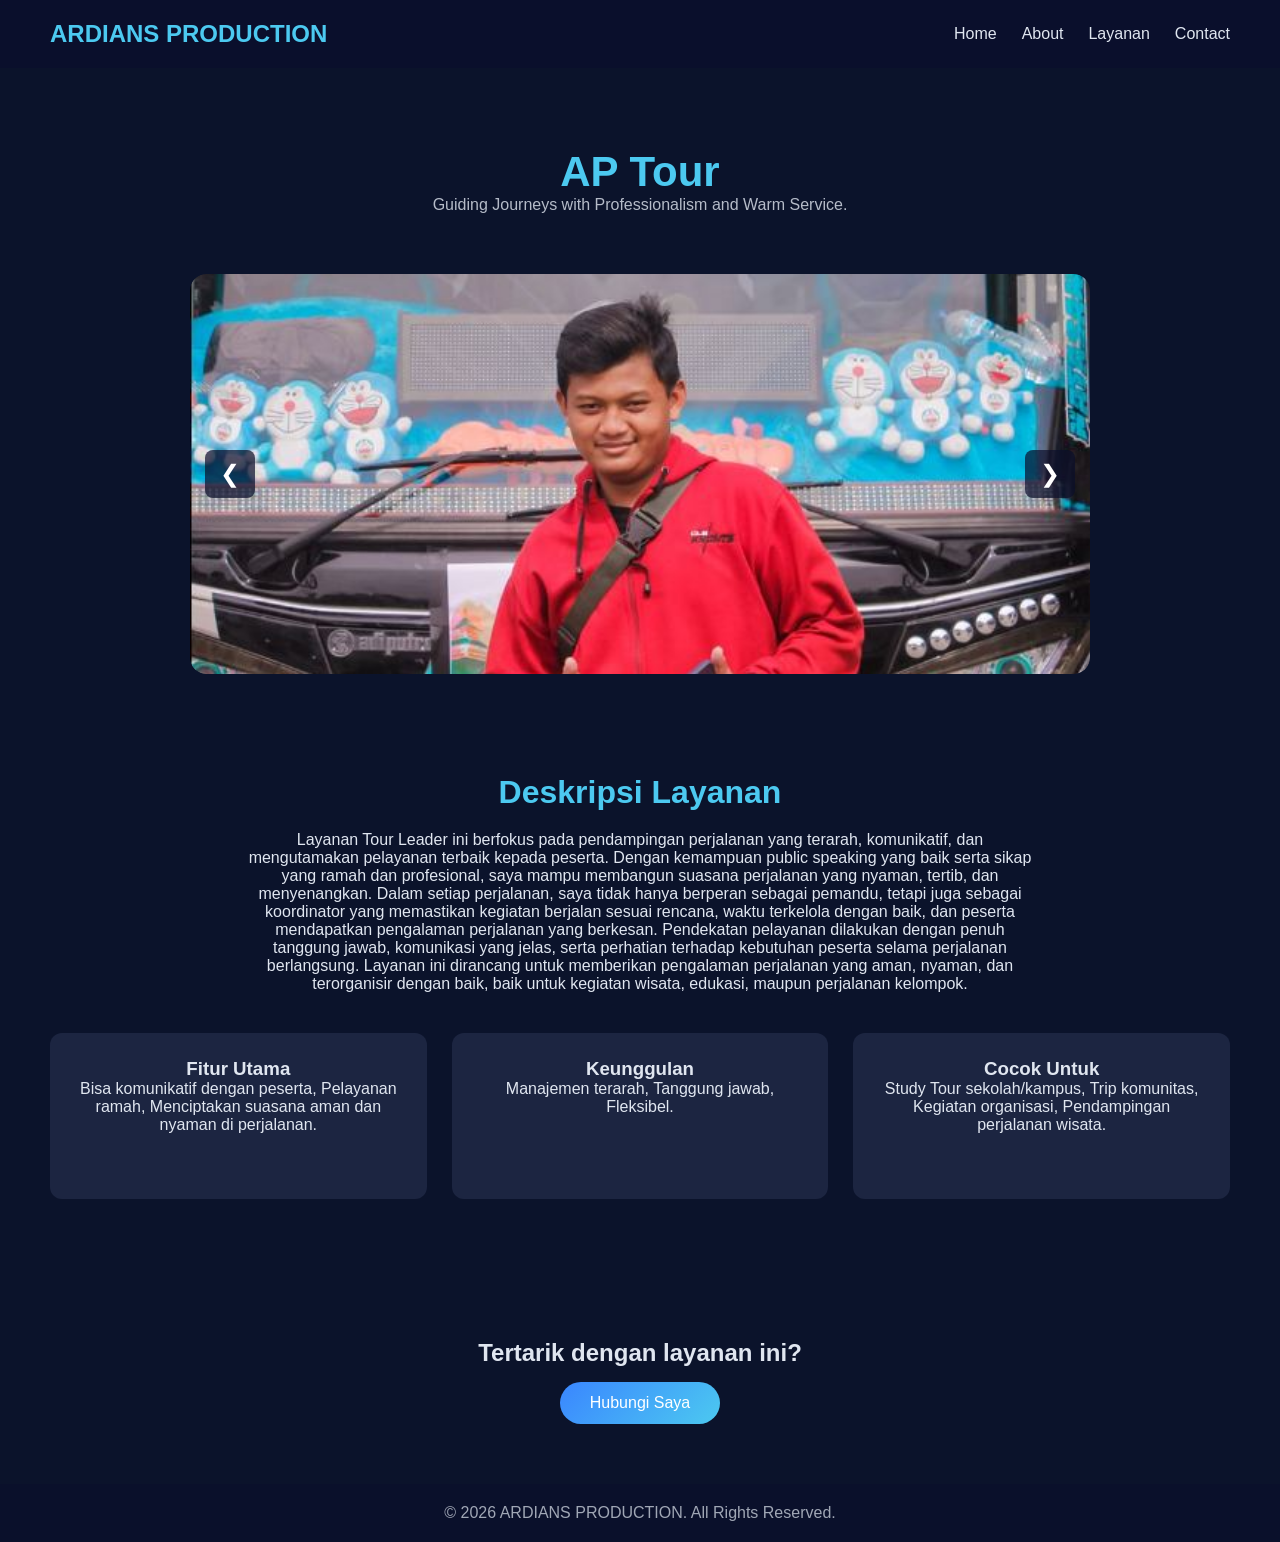
<file: layanan3.html>
<!DOCTYPE html>
<html lang="id">
<head>
    <meta charset="UTF-8">
    <meta name="viewport" content="width=device-width, initial-scale=1.0">
    <title>Tour Leader | AP</title>
    <link rel="stylesheet" href="layanan.css">
</head>
<body>

    <!-- NAVBAR -->
    <header>
        <nav class="navbar">
            <div class="logo">ARDIANS PRODUCTION</div>
            <ul class="nav-links">
                <li><a href="index.html">Home</a></li>
                <li><a href="index.html#about">About</a></li>
                <li><a href="index.html#services">Layanan</a></li>
                <li><a href="index.html#contact">Contact</a></li>
            </ul>
        </nav>
    </header>

    <!-- HERO TITLE -->
    <section class="hero-title">
        <h1>AP Tour</h1>
        <p>Guiding Journeys with Professionalism and Warm Service.</p>
    </section>

    <!-- SLIDER BANNER -->
    <section class="slider-section">
        <div class="slider">
            <div class="slides">
                <img src="Tour.JPG" class="slide active">
                <img src="Tour2.jpg" class="slide">
                <img src="Tour3.jpg" class="slide">
            </div>

            <!-- BUTTON -->
            <button class="prev" onclick="prevSlide()">❮</button>
            <button class="next" onclick="nextSlide()">❯</button>
        </div>
    </section>

    <!-- DESKRIPSI LAYANAN -->
    <section class="service-detail">
        <h2>Deskripsi Layanan</h2>
        <p>
            Layanan Tour Leader ini berfokus pada pendampingan perjalanan yang terarah, komunikatif, dan mengutamakan pelayanan terbaik kepada peserta. Dengan kemampuan public speaking yang baik serta sikap yang ramah dan profesional, saya mampu membangun suasana perjalanan yang nyaman, tertib, dan menyenangkan.
            Dalam setiap perjalanan, saya tidak hanya berperan sebagai pemandu, tetapi juga sebagai koordinator yang memastikan kegiatan berjalan sesuai rencana, waktu terkelola dengan baik, dan peserta mendapatkan pengalaman perjalanan yang berkesan. Pendekatan pelayanan dilakukan dengan penuh tanggung jawab, komunikasi yang jelas, serta perhatian terhadap kebutuhan peserta selama perjalanan berlangsung.
            Layanan ini dirancang untuk memberikan pengalaman perjalanan yang aman, nyaman, dan terorganisir dengan baik, baik untuk kegiatan wisata, edukasi, maupun perjalanan kelompok.
        </p>

        <div class="detail-grid">
            <div class="detail-card">
                <h3>Fitur Utama</h3>
                <p>Bisa komunikatif dengan peserta, Pelayanan ramah, Menciptakan suasana aman dan nyaman di perjalanan.</p>
            </div>

            <div class="detail-card">
                <h3>Keunggulan</h3>
                <p>Manajemen terarah, Tanggung jawab, Fleksibel.</p>
            </div>

            <div class="detail-card">
                <h3>Cocok Untuk</h3>
                <p>Study Tour sekolah/kampus, Trip komunitas, Kegiatan organisasi, Pendampingan perjalanan wisata.</p>
            </div>
        </div>
    </section>

    <!-- CTA -->
    <section class="cta">
        <h2>Tertarik dengan layanan ini?</h2>
        <a href="https://wa.me/6281284864060" class="cta-button">Hubungi Saya</a>
    </section>

    <!-- FOOTER -->
    <footer>
        <p>© 2026 ARDIANS PRODUCTION. All Rights Reserved.</p>
    </footer>

<script src="slider.js"></script>
</body>
</html>
</file>
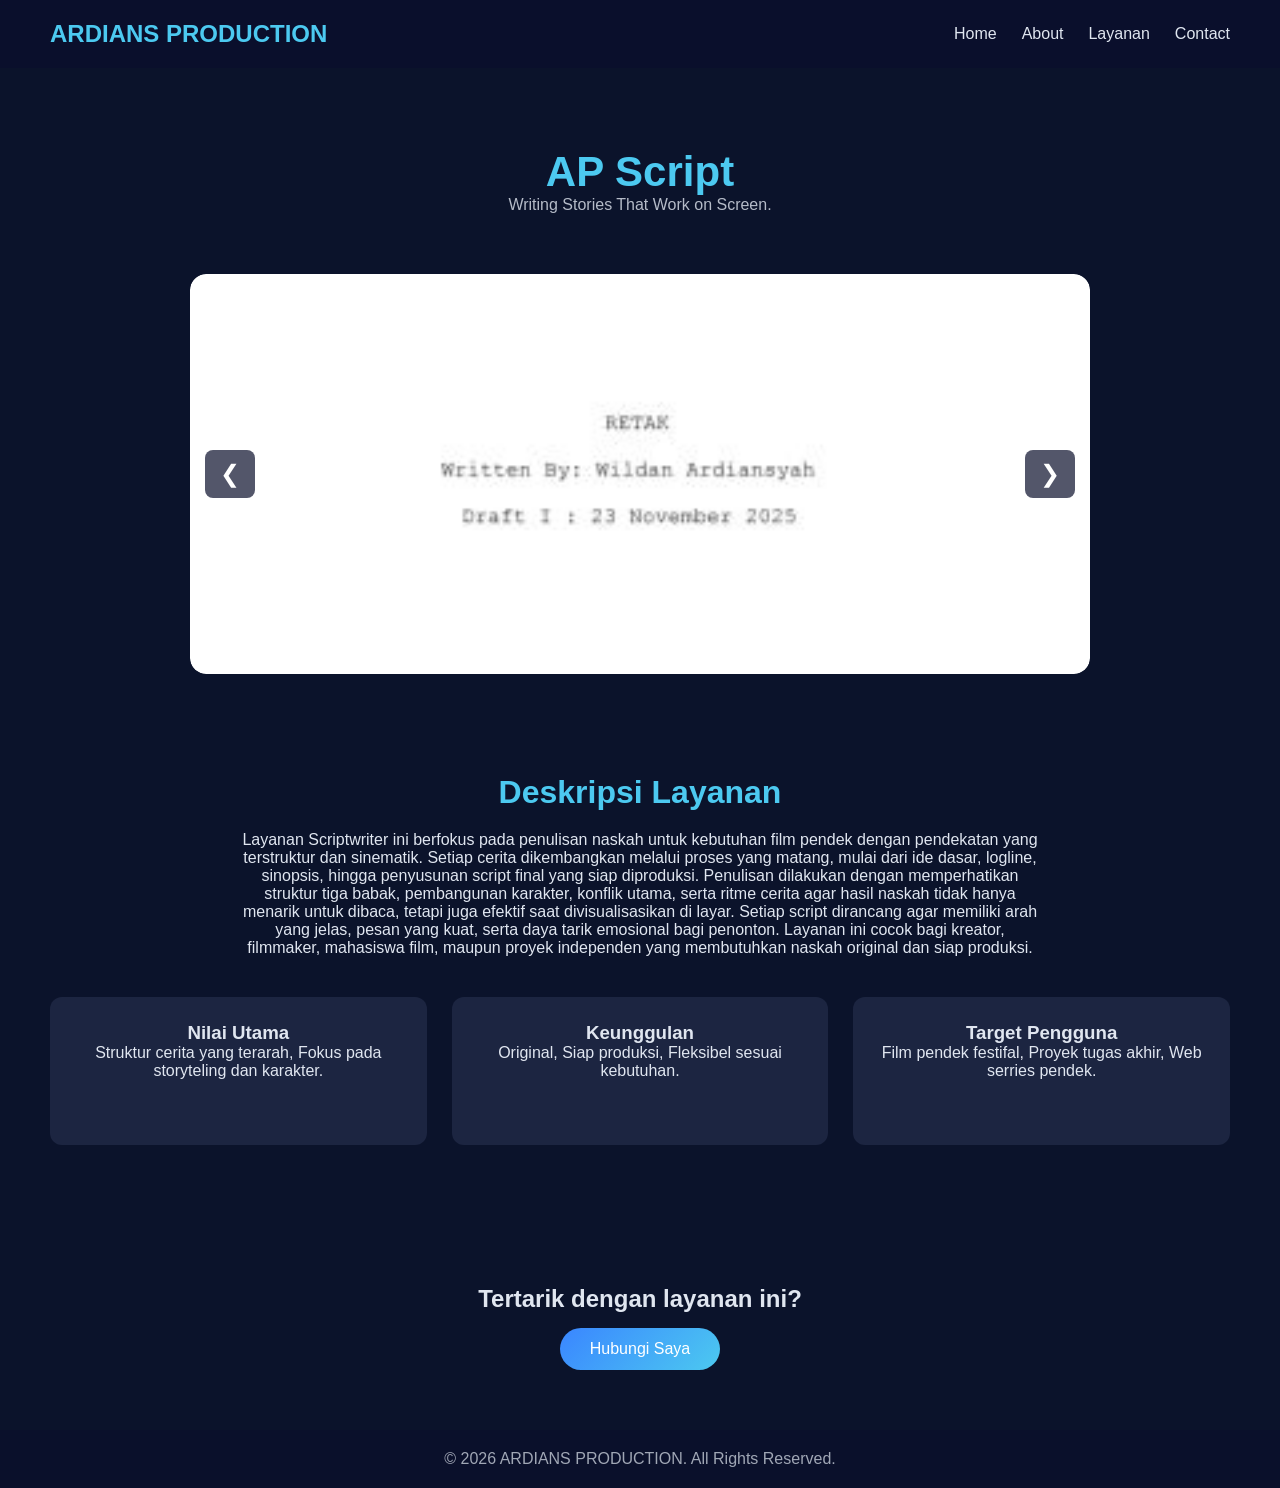
<file: layanan5.html>
<!DOCTYPE html>
<html lang="id">
<head>
    <meta charset="UTF-8">
    <meta name="viewport" content="width=device-width, initial-scale=1.0">
    <title>Script| AP</title>
    <link rel="stylesheet" href="layanan.css">
</head>
<body>

    <!-- NAVBAR -->
    <header>
        <nav class="navbar">
            <div class="logo">ARDIANS PRODUCTION</div>
            <ul class="nav-links">
                <li><a href="index.html">Home</a></li>
                <li><a href="index.html#about">About</a></li>
                <li><a href="index.html#services">Layanan</a></li>
                <li><a href="index.html#contact">Contact</a></li>
            </ul>
        </nav>
    </header>

    <!-- HERO TITLE -->
    <section class="hero-title">
        <h1>AP Script</h1>
        <p>Writing Stories That Work on Screen.</p>
    </section>

    <!-- SLIDER BANNER -->
    <section class="slider-section">
        <div class="slider">
            <div class="slides">
                <img src="Script.jpg" class="slide active">
                <img src="Script2.JPG" class="slide">
                <img src="Script3.JPG" class="slide">
            </div>

            <!-- BUTTON -->
            <button class="prev" onclick="prevSlide()">❮</button>
            <button class="next" onclick="nextSlide()">❯</button>
        </div>
    </section>

    <!-- DESKRIPSI LAYANAN -->
    <section class="service-detail">
        <h2>Deskripsi Layanan</h2>
        <p>
            Layanan Scriptwriter ini berfokus pada penulisan naskah untuk kebutuhan film pendek dengan pendekatan yang terstruktur dan sinematik. Setiap cerita dikembangkan melalui proses yang matang, mulai dari ide dasar, logline, sinopsis, hingga penyusunan script final yang siap diproduksi.
            Penulisan dilakukan dengan memperhatikan struktur tiga babak, pembangunan karakter, konflik utama, serta ritme cerita agar hasil naskah tidak hanya menarik untuk dibaca, tetapi juga efektif saat divisualisasikan di layar. Setiap script dirancang agar memiliki arah yang jelas, pesan yang kuat, serta daya tarik emosional bagi penonton.
            Layanan ini cocok bagi kreator, filmmaker, mahasiswa film, maupun proyek independen yang membutuhkan naskah original dan siap produksi.
        </p>

        <div class="detail-grid">
            <div class="detail-card">
                <h3>Nilai Utama</h3>
                <p>Struktur cerita yang terarah, Fokus pada storyteling dan karakter.</p>
            </div>

            <div class="detail-card">
                <h3>Keunggulan</h3>
                <p>Original, Siap produksi, Fleksibel sesuai kebutuhan.</p>
            </div>

            <div class="detail-card">
                <h3>Target Pengguna</h3>
                <p>Film pendek festifal, Proyek tugas akhir, Web serries pendek.</p>
            </div>
        </div>
    </section>

    <!-- CTA -->
    <section class="cta">
        <h2>Tertarik dengan layanan ini?</h2>
        <a href="https://wa.me/6281284864060" class="cta-button">Hubungi Saya</a>
    </section>

    <!-- FOOTER -->
    <footer>
        <p>© 2026 ARDIANS PRODUCTION. All Rights Reserved.</p>
    </footer>

<script src="slider.js"></script>
</body>
</html>
</file>
<file: layanan.css>
* {
    margin: 0;
    padding: 0;
    box-sizing: border-box;
    font-family: Arial, Helvetica, sans-serif;
}

body {
    background-color: #0b132b;
    color: #e0e6f0;
}

/* NAVBAR */
.navbar {
    display: flex;
    justify-content: space-between;
    align-items: center;
    padding: 20px 50px;
    background-color: #0a0f2c;
}

.logo {
    font-size: 24px;
    font-weight: bold;
    color: #4cc9f0;
}

.nav-links {
    list-style: none;
    display: flex;
    gap: 25px;
}

.nav-links a {
    text-decoration: none;
    color: #e0e6f0;
    transition: 0.3s;
}

.nav-links a:hover {
    color: #4cc9f0;
}

/* HERO TITLE */
.hero-title {
    text-align: center;
    padding: 80px 20px 40px;
}

.hero-title h1 {
    font-size: 42px;
    color: #4cc9f0;
}

.hero-title p {
    opacity: 0.8;
}

/* SLIDER */
.slider-section {
    display: flex;
    justify-content: center;
    padding: 20px;
}

.slider {
    position: relative;
    width: 80%;
    max-width: 900px;
    overflow: hidden;
    border-radius: 16px;
}

.slides {
    position: relative;
    width: 100%;
    height: 400px;
}

.slide {
    position: absolute;
    width: 100%;
    height: 400px;
    object-fit: cover;
    opacity: 0;
    transition: opacity 0.8s ease-in-out;
    border-radius: 16px;
}

.slide.active {
    opacity: 1;
}

/* BUTTON SLIDER */
.prev, .next {
    position: absolute;
    top: 50%;
    transform: translateY(-50%);
    background: rgba(10,15,44,0.7);
    border: none;
    color: #fff;
    font-size: 24px;
    padding: 10px 15px;
    cursor: pointer;
    border-radius: 8px;
}

.prev { left: 15px; }
.next { right: 15px; }

/* DETAIL */
.service-detail {
    padding: 80px 50px;
    text-align: center;
}

.service-detail h2 {
    font-size: 32px;
    margin-bottom: 20px;
    color: #4cc9f0;
}

.service-detail p {
    max-width: 800px;
    margin: auto;
    margin-bottom: 40px;
}

.detail-grid {
    display: grid;
    grid-template-columns: repeat(auto-fit, minmax(250px, 1fr));
    gap: 25px;
}

.detail-card {
    background-color: #1c2541;
    padding: 25px;
    border-radius: 12px;
    transition: 0.3s;
}

.detail-card:hover {
    transform: translateY(-5px);
    background-color: #3a86ff;
}

/* CTA */
.cta {
    text-align: center;
    padding: 60px 20px;
}

.cta-button {
    display: inline-block;
    margin-top: 15px;
    padding: 12px 30px;
    background: linear-gradient(135deg, #3a86ff, #4cc9f0);
    color: white;
    text-decoration: none;
    border-radius: 30px;
    transition: 0.3s;
}

.cta-button:hover {
    transform: scale(1.05);
}

/* FOOTER */
footer {
    background-color: #0a0f2c;
    padding: 20px;
    text-align: center;
    opacity: 0.7;
}
</file>
